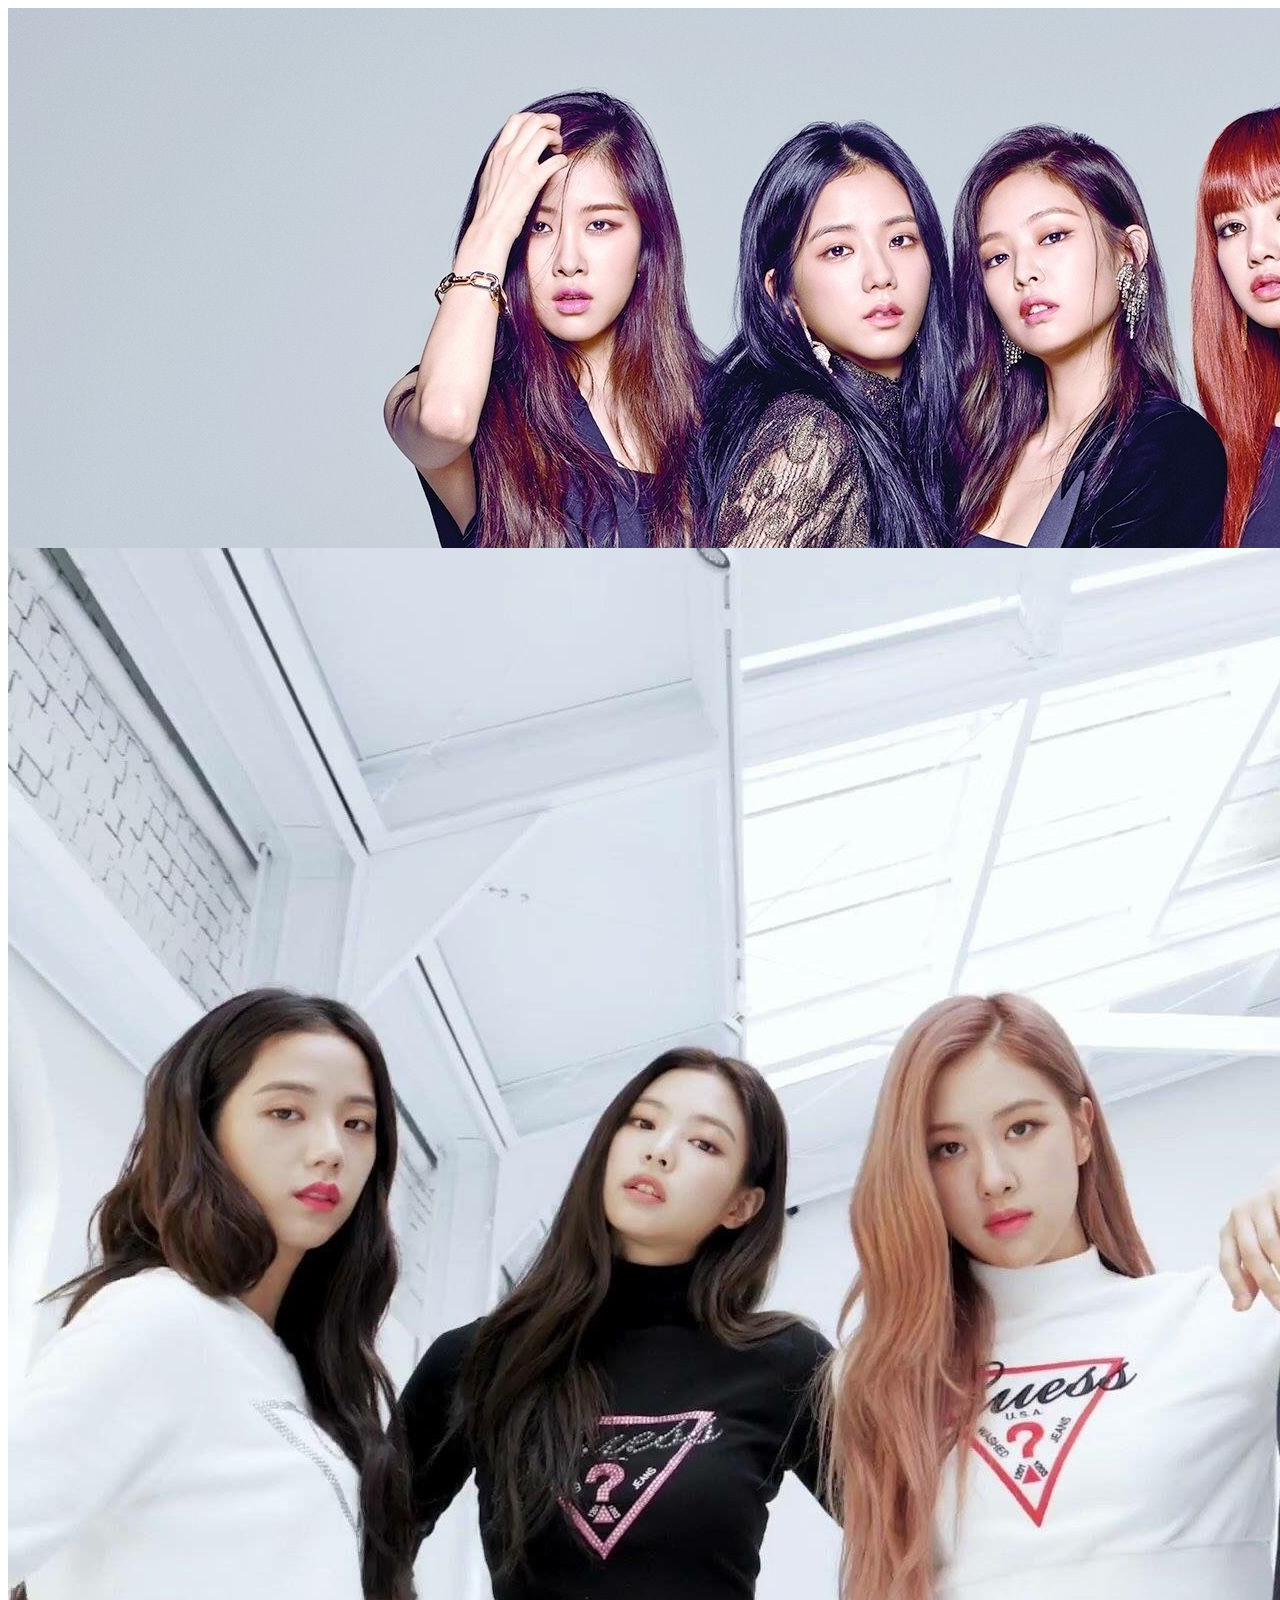
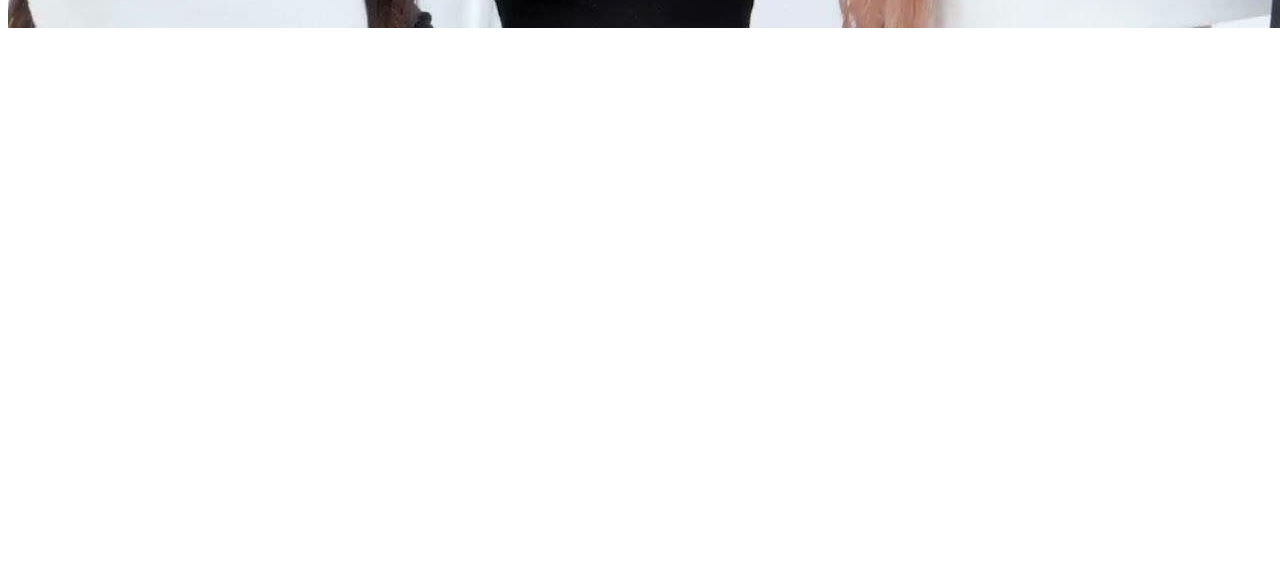
<file: PicPage.html>
<!DOCTYPE html>
<html lang="en">
<head>
    <meta charset="UTF-8">
    <meta http-equiv="X-UA-Compatible" content="IE=edge">
    <meta name="viewport" content="width=device-width, initial-scale=1.0">
    <link rel="stylesheet" href="PicPage.css">
    <link rel="icon" href="BP logo.jpg">
    <title>Pictures page</title>
</head>
<body>
    <main>
        <img src="bp pic1.jpg" alt="Blackpink picture 1">
        <img src="bp pic2.jpg" alt="Blackpink picture 2">
        <img src="bp pic3.jpg" alt="Blackpink picture 3">
        <img src="bp pic4.jpg" alt="Blackpink picture 4">
    </main>
</body>
</html>
</file>
<file: PicPage.css>
main {
    display: grid;
    grid-template-areas: 
    "pic1 pic2"
    "pic3 pic4";
    grid-template-rows: 25%;}


.pic1 {
    grid-area: "pic1";
}

.pic2 {
    grid-area: "pic2";

}

.pic3 {
    grid-area: "pic3";

}

.pic4 {
    grid-area: "pic4";

}
</file>
